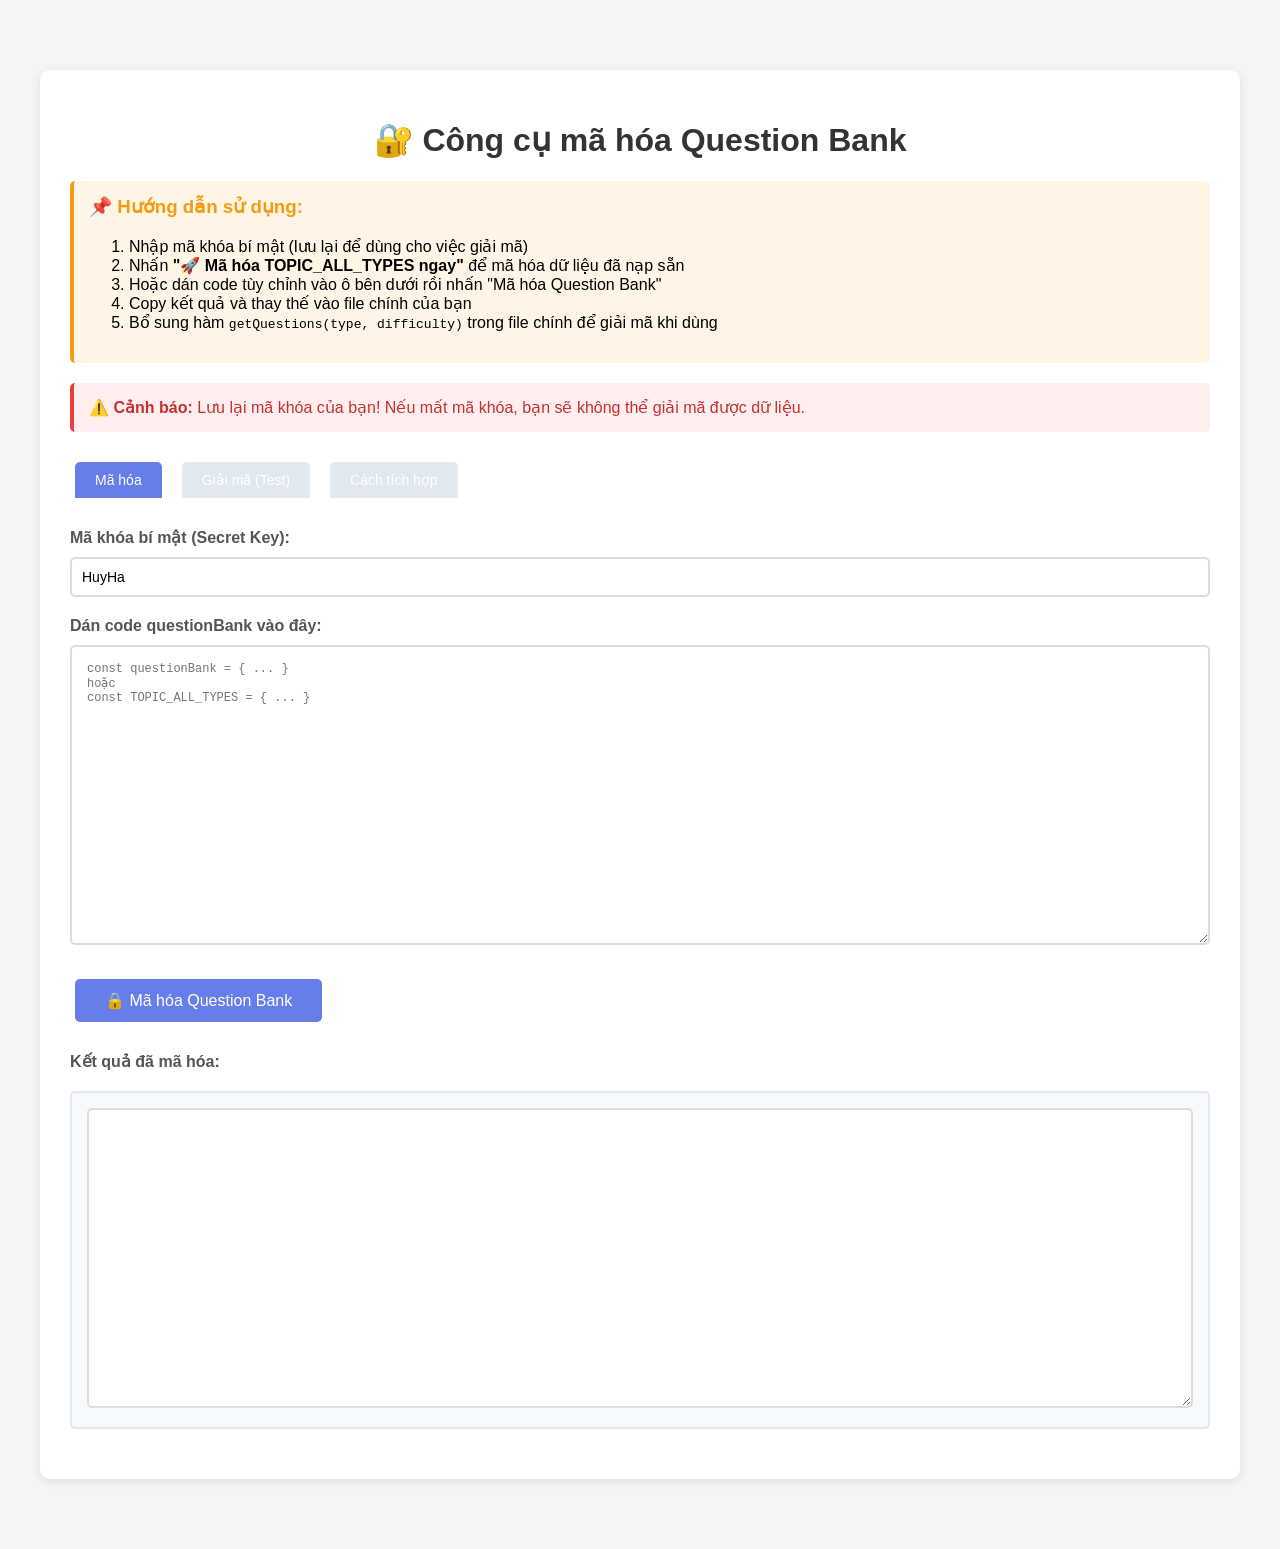
<file: Công cụ mã hóa Question Bank.html>
<!DOCTYPE html>
<html lang="vi"><head>
<meta http-equiv="content-type" content="text/html; charset=UTF-8">
    <meta charset="UTF-8">
    <meta name="viewport" content="width=device-width, initial-scale=1.0">
    <link rel="icon" type="image/x-icon" href="./images/mambo.png">
    <title>Công cụ mã hóa Question Bank (BOTKT)</title>
    <style>
        body {
            font-family: Arial, sans-serif;
            max-width: 1200px;
            margin: 50px auto;
            padding: 20px;
            background: #f5f5f5;
        }

        .container {
            background: white;
            padding: 30px;
            border-radius: 10px;
            box-shadow: 0 2px 10px rgba(0,0,0,0.1);
        }

        h1 {
            color: #333;
            text-align: center;
        }

        .section {
            margin: 20px 0;
        }

        label {
            display: block;
            margin-bottom: 10px;
            font-weight: bold;
            color: #555;
        }

        input[type="text"] {
            width: 100%;
            padding: 10px;
            border: 2px solid #ddd;
            border-radius: 5px;
            font-size: 14px;
            box-sizing: border-box;
        }

        textarea {
            width: 100%;
            min-height: 300px;
            padding: 15px;
            border: 2px solid #ddd;
            border-radius: 5px;
            font-family: 'Courier New', monospace;
            font-size: 12px;
            box-sizing: border-box;
            resize: vertical;
        }

        button {
            background: #667eea;
            color: white;
            padding: 12px 30px;
            border: none;
            border-radius: 5px;
            cursor: pointer;
            font-size: 16px;
            margin: 10px 5px;
            transition: background 0.3s;
        }

            button:hover {
                background: #5568d3;
            }

            button.success {
                background: #48bb78;
            }

                button.success:hover {
                    background: #38a169;
                }

        .output {
            background: #f7fafc;
            padding: 15px;
            border-radius: 5px;
            border: 2px solid #e2e8f0;
            margin-top: 20px;
        }

        .instruction {
            background: #fef5e7;
            padding: 15px;
            border-radius: 5px;
            border-left: 4px solid #f39c12;
            margin: 20px 0;
        }

            .instruction h3 {
                margin-top: 0;
                color: #f39c12;
            }

        .warning {
            background: #fee;
            padding: 15px;
            border-radius: 5px;
            border-left: 4px solid #e53e3e;
            margin: 20px 0;
            color: #c53030;
        }

        .success-msg {
            background: #e6fffa;
            padding: 15px;
            border-radius: 5px;
            border-left: 4px solid #48bb78;
            margin: 20px 0;
            color: #22543d;
            display: none;
        }

        .tabs {
            display: flex;
            gap: 10px;
            margin-bottom: 20px;
        }

        .tab {
            padding: 10px 20px;
            background: #e2e8f0;
            border: none;
            border-radius: 5px 5px 0 0;
            cursor: pointer;
            font-size: 14px;
        }

            .tab.active {
                background: #667eea;
                color: white;
            }

        .tab-content {
            display: none;
        }

            .tab-content.active {
                display: block;
            }

        pre {
            background: #2d3748;
            color: #e2e8f0;
            padding: 15px;
            border-radius: 5px;
            overflow-x: auto;
            font-size: 12px;
        }
    </style>
</head>
<body>
    <div class="container">
        <h1>🔐 Công cụ mã hóa Question Bank</h1>

        <div class="instruction">
            <h3>📌 Hướng dẫn sử dụng:</h3>
            <ol>
                <li>Nhập mã khóa bí mật (lưu lại để dùng cho việc giải mã)</li>
                <li>Nhấn <strong>"🚀 Mã hóa TOPIC_ALL_TYPES ngay"</strong> để mã hóa dữ liệu đã nạp sẵn</li>
                <li>Hoặc dán code tùy chỉnh vào ô bên dưới rồi nhấn "Mã hóa Question Bank"</li>
                <li>Copy kết quả và thay thế vào file chính của bạn</li>
                <li>Bổ sung hàm <code>getQuestions(type, difficulty)</code> trong file chính để giải mã khi dùng</li>
            </ol>
        </div>

        <div class="warning">
            <strong>⚠️ Cảnh báo:</strong> Lưu lại mã khóa của bạn! Nếu mất mã khóa, bạn sẽ không thể giải mã được dữ liệu.
        </div>

        <div class="tabs">
            <button class="tab active" onclick="switchTab('encrypt', event)">Mã hóa</button>
            <button class="tab" onclick="switchTab('decrypt', event)">Giải mã (Test)</button>
            <button class="tab" onclick="switchTab('usage', event)">Cách tích hợp</button>
        </div>

        <!-- Tab Mã hóa -->
        <div id="encrypt-tab" class="tab-content active">
            <div class="section">
                <label for="encryptKey">Mã khóa bí mật (Secret Key):</label>
                <input type="text" id="encryptKey" placeholder="Nhập mã khóa của bạn" value="HuyHa">
            </div>

            <div class="section">
                <label for="questionBankInput">Dán code questionBank vào đây:</label>
                <textarea id="questionBankInput" placeholder="const questionBank = { ... }
hoặc
const TOPIC_ALL_TYPES = { ... }"></textarea>
            </div>

            <div class="section">
                <button onclick="encryptQuestionBank()">🔒 Mã hóa Question Bank</button>
                <button class="success" onclick="copyEncrypted()" id="copyBtn" style="display: none;">📋 Copy kết quả</button>
            </div>

            <div class="success-msg" id="successMsg">
                ✅ Mã hóa thành công! Bạn có thể copy kết quả bên dưới.
            </div>

            <div class="section">
                <label>Kết quả đã mã hóa:</label>
                <div class="output">
                    <textarea id="encryptedOutput" readonly="readonly"></textarea>
                </div>
            </div>
        </div>

        <!-- Tab Giải mã -->
        <div id="decrypt-tab" class="tab-content">
            <div class="section">
                <label for="decryptKey">Mã khóa bí mật (Secret Key):</label>
                <input type="text" id="decryptKey" placeholder="Nhập mã khóa để giải mã" value="HuyHa">
            </div>

            <div class="section">
                <label for="encryptedInput">Dán dữ liệu đã mã hóa vào đây:</label>
                <textarea id="encryptedInput" placeholder="Dán dữ liệu đã mã hóa..."></textarea>
            </div>

            <div class="section">
                <button onclick="decryptQuestionBank()">🔓 Giải mã để kiểm tra</button>
            </div>

            <div class="section">
                <label>Kết quả giải mã:</label>
                <div class="output">
                    <textarea id="decryptedOutput" readonly="readonly"></textarea>
                </div>
            </div>
        </div>

        <!-- Tab Cách tích hợp -->
        <div id="usage-tab" class="tab-content">
            <h3>📖 Cách tích hợp vào file quiz chính</h3>
            <p>Sau khi mã hóa, copy phần kết quả vào file HTML của bạn, sau đó sử dụng hàm <code>getQuestions()</code> để lấy câu hỏi:</p>

            <h4>Ví dụ: Lấy câu hỏi trắc nghiệm dễ của chủ đề "te-bao-co-ban"</h4>
            <pre>const questions = getQuestions('te-bao-co-ban', 'mc');
// Lọc theo độ khó:
const easyQuestions = questions.filter(q =&gt; q.level === 'easy');</pre>

            <h4>Các chủ đề (topic keys) trong TOPIC_ALL_TYPES:</h4>
            <ul>
                <li><code>'te-bao-co-ban'</code> — Tế bào cơ bản</li>
                <li><code>'thanh-phan-hoa-hoc'</code> — Thành phần hóa học</li>
                <li><code>'quy-luat-phan-ly'</code> — Quy luật phân ly</li>
                <li><code>'chu-trinh-calvin'</code> — Chu trình Calvin</li>
                <li><code>'chu-ky-te-bao'</code> — Chu kỳ tế bào</li>
            </ul>

            <h4>Các loại câu hỏi (type keys):</h4>
            <ul>
                <li><code>'mc'</code> — Multiple choice (Trắc nghiệm)</li>
                <li><code>'yn'</code> — Yes/No (Đúng/Sai)</li>
                <li><code>'fill'</code> — Fill in the blank (Điền chỗ trống)</li>
                <li><code>'match'</code> — Matching (Ghép đôi)</li>
                <li><code>'essay'</code> — Essay (Tự luận)</li>
                <li><code>'diagram'</code> — Diagram (Sơ đồ)</li>
            </ul>

            <h4>Cấu trúc hàm <code>getQuestions</code> (đã được tích hợp trong kết quả mã hóa):</h4>
            <pre>// Cách dùng:
const mcQuestions = getQuestions('te-bao-co-ban', 'mc');
const ynQuestions = getQuestions('chu-trinh-calvin', 'yn');
const fillQuestions = getQuestions('quy-luat-phan-ly', 'fill');</pre>

            <h4>Ví dụ tích hợp vào hàm loadNextQuestionSet():</h4>
            <pre>function loadNextQuestionSet() {
    let nextType = null;
    for (let type of state.selectedQuizTypes) {
        if (state.questionsPerType[type].questions.length &lt; 5) {
            nextType = type;
            break;
        }
    }

    if (!nextType) {
        showCompletion();
        return;
    }

    state.currentQuizType = nextType;
    const typeData = state.questionsPerType[nextType];

    // SỬ DỤNG HÀM getQuestions ĐỂ GIẢI MÃ
    const questions = getQuestions(nextType, typeData.difficulty);

    if (!questions || questions.length === 0) {
        console.error('Không thể tải câu hỏi');
        alert('Lỗi: Không thể tải câu hỏi. Vui lòng kiểm tra lại.');
        return;
    }

    const randomIndex = Math.floor(Math.random() * questions.length);
    const question = questions[randomIndex];

    typeData.questions.push(question);

    displayQuestion(nextType, question, typeData.difficulty);
    updateStats();
}</pre>
        </div>
    </div>

    <script>
        // =====================================================
        // TOPIC_ALL_TYPES DATA (built-in)
        // =====================================================
        const TOPIC_ALL_TYPES = {

            'te-bao-co-ban': {
                mc: [
                    { level: 'easy', text: 'Tế bào nào sau đây KHÔNG có màng nhân?', options: ['Tế bào gan người', 'Vi khuẩn E. coli', 'Tế bào nấm men', 'Tế bào thực vật'], correct: 1 },
                    { level: 'medium', text: 'Màng sinh chất có tính "lỏng" nghĩa là:', options: ['Màng dễ bị phá vỡ', 'Các phospholipid và protein có thể dịch chuyển trong mặt phẳng màng', 'Màng chứa nhiều nước', 'Màng có nhiều lỗ rỗng'], correct: 1 },
                    { level: 'medium', text: 'Những năm 1600, một dụng cụ nghiên cứu mà rất nhiều các nhà khoa học muốn có là:', options: ['Máy lắc', 'cân điện tử', 'máy li tâm', 'kính hiển vi'], correct: 3 },
                    { level: 'hard', text: 'Tế bào hồng cầu (không có nhân, ti thể) lấy năng lượng từ đâu?', options: ['Quang hợp', 'Đường phân kị khí (glycolysis) vì không có ti thể', 'Hô hấp hiếu khí', 'Không cần năng lượng'], correct: 1 },
                ],
                yn: [
                    { level: 'easy', text: 'Tất cả tế bào đều có màng sinh chất bao bọc.', correct: true, explanation: 'Đúng — màng sinh chất là ranh giới bắt buộc của mọi tế bào sống.' },
                    { level: 'easy', text: 'Matthias Schleiden là nhà thực vật học người Đức cho rằng thực vật được cấu tạo từ tế bào.', correct: true, explanation: 'Đúng — ông đã quan sát tế bào ở rất nhiều các loài cây khác nhau.' },
                    { level: 'easy', text: 'Theodo Schwann là nhà động vật học người Đức cho rằng động vật được cấu tạo từ tế bào.', correct: true, explanation: 'Đúng — ông đã quan sát tế bào ở rất nhiều các loài động vật khác nhau.' },
                    { level: 'easy', text: 'Không còn nhiều tư liệu và hình ảnh của Robert Hooke được giữ lại cho tới ngày nay.', correct: true, explanation: 'Đúng — sau khi mất, mọi tài liệu và hình ảnh của Robert bị mất tích.' },
                    { level: 'medium', text: 'Chỉ những sinh vật đa bào được cấu tạo từ tế bào.', correct: false, explanation: 'Sai — mọi sinh vật đều được cấu tạo từ tế bào.' },
                    { level: 'medium', text: 'Tế bào chỉ có thể được sinh ra từ những tế bào tồn tại trước.', correct: true, explanation: 'Đúng — luận điểm này là cơ sở vững chắc để xóa bỏ các lí thuyết mang tính mê tín dị đoan' },
                    { level: 'hard', text: 'Tế bào là đơn vị cấu trúc và chức năng cơ bản của sự sống.', correct: true, explanation: 'Đúng — Tế bào là đơn vị cơ bản thể hiệu đủ các chức năng sống.' },
                ],
                fill: [
                    { level: 'easy', text: 'Tế bào được cấu tạo từ ____ lớp phospholipid tạo thành màng kép.', blanks: ['2'], display: 'Tế bào được cấu tạo từ [___] lớp phospholipid tạo thành màng kép.' },
                    { level: 'medium', text: 'Mô hình cấu trúc màng sinh chất do Singer và Nicolson đề xuất năm 1972 được gọi là mô hình ____.', blanks: ['khảm lỏng'], display: 'Mô hình cấu trúc màng sinh chất được gọi là mô hình [___].' },
                    { level: 'hard', text: 'Tỉ lệ S/V (diện tích bề mặt / thể tích) quyết định hiệu quả trao đổi chất của tế bào — tỉ lệ càng ____ thì hiệu quả càng cao.', blanks: ['lớn'], display: 'Tỉ lệ S/V quyết định hiệu quả trao đổi chất — tỉ lệ càng [___] thì hiệu quả càng cao.' },
                ],
                match: [
                    {
                        level: 'easy',
                        instruction: 'Ghép mỗi loại tế bào (cột A) với đặc điểm tương ứng (cột B):',
                        colA: ['Vi khuẩn E. coli', 'Tế bào gan người', 'Tế bào thực vật', 'Nấm men'],
                        colB: ['Nhân thực, có lục lạp và thành celluloe', 'Nhân sơ, không có màng nhân', 'Nhân thực, có ti thể và mạng lưới nội chất', 'Nhân thực, có thành chitin'],
                        answers: [1, 2, 0, 3]
                    },
                    {
                        level: 'medium',
                        instruction: 'Ghép bào quan (cột A) với chức năng chính (cột B):',
                        colA: ['Ti thể', 'Lục lạp', 'Ribosome', 'Lưới nội chất hạt'],
                        colB: ['Tổng hợp protein', 'Quang hợp', 'Hô hấp hiếu khí, tổng hợp ATP', 'Tổng hợp và vận chuyển protein tiết'],
                        answers: [2, 1, 0, 3]
                    },
                ],
                essay: [
                    { level: 'easy', text: 'Giải thích tại sao tế bào không thể lớn vô hạn. Tỉ lệ S/V có vai trò gì?', points: 2 },
                    { level: 'medium', text: 'So sánh tế bào nhân sơ và tế bào nhân thực về cấu trúc màng, DNA và bào quan. Lập bảng so sánh.', points: 3 },
                    { level: 'hard', text: 'Phân tích mối liên hệ giữa cấu trúc màng sinh chất (mô hình khảm lỏng) và các chức năng sinh học của màng (vận chuyển, nhận tín hiệu, trao đổi chất).', points: 3 },
                ],
                diagram: [
                    { level: 'easy', text: 'Quan sát sơ đồ tế bào động vật điển hình. Xác định và gọi tên 4 bào quan được đánh số trong hình. Nêu chức năng của mỗi bào quan đó.', points: 2 },
                    { level: 'hard', text: 'Sơ đồ dưới đây minh họa cấu trúc màng sinh chất (mô hình khảm lỏng). Giải thích vai trò của từng thành phần: (1) phospholipid, (2) cholesterol, (3) protein xuyên màng, (4) chuỗi đường glycoprotein.', points: 4 },
                ],
            },

            'thanh-phan-hoa-hoc': {
                mc: [
                    { level: 'easy', text: 'Đơn vị cấu trúc cơ bản của protein là:', options: ['Nucleotide', 'Glucose', 'Amino acid', 'Glycerol'], correct: 2 },
                    { level: 'medium', text: 'Liên kết nào nối các amino acid thành chuỗi polypeptide?', options: ['Liên kết hydro', 'Liên kết peptide (-CO-NH-)', 'Liên kết disulfide', 'Liên kết ion'], correct: 1 },
                    { level: 'hard', text: 'DNA và RNA khác nhau ở chỗ DNA có đường ______ và base ______ thay vì U:', options: ['ribose, T', 'deoxyribose, T', 'ribose, U', 'deoxyribose, A'], correct: 1 },
                ],
                yn: [
                    { level: 'easy', text: 'Cellulose và tinh bột đều là polysaccharide được tạo từ glucose.', correct: true, explanation: 'Đúng — cả hai đều là polymer của glucose, nhưng kiểu liên kết glycosid khác nhau (α vs β).' },
                    { level: 'medium', text: 'Protein sau khi biến tính bởi nhiệt độ cao luôn có thể hồi phục hoạt tính ban đầu khi làm nguội.', correct: false, explanation: 'Sai — biến tính bất thuận nghịch (irreversible denaturation) làm mất hoạt tính vĩnh viễn.' },
                    { level: 'hard', text: 'Enzyme là protein nên sau khi xúc tác phản ứng bị tiêu thụ và không thể dùng lại.', correct: false, explanation: 'Sai — enzyme là chất xúc tác sinh học, không bị tiêu thụ trong phản ứng và có thể tái sử dụng.' },
                ],
                fill: [
                    { level: 'easy', text: 'Nước chiếm khoảng ____% khối lượng tế bào sống.', blanks: ['70-90'], display: 'Nước chiếm khoảng [___]% khối lượng tế bào sống.' },
                    { level: 'medium', text: 'Cấu trúc bậc ____ của protein là hình dạng không gian ba chiều do liên kết giữa các nhóm R của amino acid tạo thành.', blanks: ['3 (bậc ba)'], display: 'Cấu trúc bậc [___] của protein là hình dạng không gian ba chiều.' },
                    { level: 'hard', text: 'Nucleotide gồm 3 thành phần: đường _____, nhóm _____, và nitrogenus base.', blanks: ['pentose', 'phosphate'], display: 'Nucleotide gồm: đường [___], nhóm [___], và nitrogenus base.' },
                ],
                match: [
                    {
                        level: 'easy',
                        instruction: 'Ghép đại phân tử (cột A) với đơn vị cấu trúc tương ứng (cột B):',
                        colA: ['Protein', 'DNA / RNA', 'Polysaccharide (tinh bột)', 'Lipid (mỡ)'],
                        colB: ['Glucose (đường đơn)', 'Acid béo + glycerol', 'Amino acid', 'Nucleotide'],
                        answers: [2, 3, 0, 1]
                    },
                    {
                        level: 'medium',
                        instruction: 'Ghép tên liên kết hóa học (cột A) với loại phân tử sinh học chứa liên kết đó (cột B):',
                        colA: ['Liên kết peptide', 'Liên kết glycosid', 'Liên kết ester', 'Liên kết hydro'],
                        colB: ['Polysaccharide (cellulose, tinh bột)', 'Lipid (triglyceride)', 'Cấu trúc bậc 2 của protein (α-helix)', 'Protein (chuỗi polypeptide)'],
                        answers: [3, 0, 1, 2]
                    },
                ],
                essay: [
                    { level: 'easy', text: 'Giải thích tại sao nước được coi là "dung môi của sự sống". Nêu ít nhất 3 tính chất đặc biệt của nước có ý nghĩa sinh học.', points: 2 },
                    { level: 'hard', text: 'So sánh cấu trúc và chức năng của DNA và RNA. Giải thích tại sao DNA phù hợp để lưu trữ thông tin di truyền còn RNA phù hợp để truyền đạt thông tin đó.', points: 4 },
                ],
                diagram: [
                    { level: 'medium', text: 'Sơ đồ bên thể hiện cấu trúc bậc 1, 2, 3 và 4 của protein. Mô tả từng bậc cấu trúc và loại liên kết hóa học duy trì mỗi bậc đó.', points: 3 },
                ],
            },

            'quy-luat-phan-ly': {
                mc: [
                    { level: 'easy', text: 'Phép lai Aa × Aa cho tỉ lệ kiểu gene F2:', options: ['1AA : 1Aa : 1aa', '1AA : 2Aa : 1aa', '3AA : 1aa', 'Toàn bộ Aa'], correct: 1 },
                    { level: 'medium', text: 'Bệnh di truyền lặn trên NST thường. Bố mẹ bình thường có con bị bệnh. Kiểu gene của bố mẹ là:', options: ['AA × AA', 'AA × Aa', 'Aa × Aa', 'Aa × aa'], correct: 2 },
                    { level: 'hard', text: 'Phép lai Aa (hoa tím, trội không hoàn toàn) × Aa cho F1 tỉ lệ kiểu hình:', options: ['Toàn tím', '3 tím : 1 trắng', '1 tím : 2 hồng : 1 trắng', '1 tím : 1 trắng'], correct: 2 },
                ],
                yn: [
                    { level: 'easy', text: 'Trong phép lai một cặp tính trạng, F2 luôn có tỉ lệ 3 trội : 1 lặn.', correct: false, explanation: 'Sai — tỉ lệ 3:1 chỉ đúng khi trội hoàn toàn. Trội không hoàn toàn → F2 có tỉ lệ 1:2:1 kiểu hình.' },
                    { level: 'medium', text: 'Phép lai phân tích (test cross) dùng cá thể đồng hợp lặn để xác định kiểu gene của cá thể chưa biết.', correct: true, explanation: 'Đúng — test cross (lai với aa) cho phép xác định cá thể kiểm tra là AA hay Aa dựa vào tỉ lệ con lai.' },
                    { level: 'hard', text: 'Nếu bố mẹ đều có kiểu hình trội thì con không thể có kiểu hình lặn.', correct: false, explanation: 'Sai — nếu bố mẹ đều dị hợp (Aa × Aa) thì 25% con sẽ có kiểu hình lặn (aa).' },
                ],
                fill: [
                    { level: 'easy', text: 'Theo Mendel, hai alen của một gene _____ về hai giao tử khác nhau trong quá trình giảm phân.', blanks: ['phân ly'], display: 'Theo Mendel, hai alen _____ về hai giao tử khác nhau trong giảm phân.' },
                    { level: 'medium', text: 'Lai Aa × aa cho tỉ lệ con: _____ Aa và _____ aa (tính theo %)', blanks: ['50%', '50%'], display: 'Lai Aa × aa cho tỉ lệ: [___] Aa và [___] aa.' },
                    { level: 'hard', text: 'Trong quần thể cân bằng Hardy-Weinberg, nếu tần số alen A = 0,7 và a = 0,3 thì tần số kiểu gene Aa = _____', blanks: ['0,42'], display: 'Tần số kiểu gene Aa = [___] (theo Hardy-Weinberg).' },
                ],
                match: [
                    {
                        level: 'easy',
                        instruction: 'Ghép phép lai (cột A) với tỉ lệ kiểu hình F1/F2 (cột B) — trội hoàn toàn:',
                        colA: ['AA × aa', 'Aa × Aa', 'Aa × aa', 'AA × Aa'],
                        colB: ['Toàn trội (100%)', '3 trội : 1 lặn', '1 trội : 1 lặn', '50% AA : 50% Aa (toàn trội)'],
                        answers: [0, 1, 2, 3]
                    },
                    {
                        level: 'medium',
                        instruction: 'Ghép thuật ngữ di truyền (cột A) với định nghĩa (cột B):',
                        colA: ['Kiểu gene', 'Kiểu hình', 'Alen', 'Test cross'],
                        colB: ['Lai với cá thể đồng hợp lặn để xác định kiểu gene', 'Tổ hợp alen của một cá thể', 'Biểu hiện bề ngoài của kiểu gene', 'Một trong các dạng khác nhau của một gene'],
                        answers: [1, 2, 3, 0]
                    },
                ],
                essay: [
                    { level: 'easy', text: 'Trình bày nội dung quy luật phân ly của Mendel. Điều kiện nghiệm đúng của quy luật là gì?', points: 2 },
                    { level: 'hard', text: 'Ở người, bệnh phenylketon niệu do gene lặn a trên NST thường. Một cặp vợ chồng đều bình thường nhưng có em của chồng bị bệnh. Xác suất con đầu lòng của họ bị bệnh là bao nhiêu? Giải thích.', points: 4 },
                ],
                diagram: [
                    { level: 'medium', text: 'Sơ đồ lai dưới đây (P: Aa × Aa → F1). Viết sơ đồ lai đầy đủ, xác định tỉ lệ kiểu gene và kiểu hình F1. Nhận xét về xác suất xuất hiện từng kiểu gene.', points: 3 },
                ],
            },

            'chu-trinh-calvin': {
                mc: [
                    { level: 'easy', text: 'Pha tối (chu trình Calvin) xảy ra ở đâu trong lục lạp?', options: ['Màng thylakoid', 'Chất nền (stroma)', 'Màng ngoài lục lạp', 'Tế bào chất'], correct: 1 },
                    { level: 'medium', text: 'Chất nhận CO₂ đầu tiên trong chu trình Calvin là:', options: ['G3P (glyceraldehyde-3-phosphate)', 'RuBP (ribulose-1,5-bisphosphate)', 'ATP', 'NADPH'], correct: 1 },
                    { level: 'hard', text: 'Để tổng hợp 1 phân tử glucose (6C), chu trình Calvin cần quay bao nhiêu vòng?', options: ['1 vòng', '3 vòng', '6 vòng', '12 vòng'], correct: 2 },
                ],
                yn: [
                    { level: 'easy', text: 'Chu trình Calvin trực tiếp cần ánh sáng để hoạt động.', correct: false, explanation: 'Sai — chu trình Calvin (pha tối) không cần ánh sáng trực tiếp, chỉ cần ATP và NADPH từ pha sáng.' },
                    { level: 'medium', text: 'Enzyme RuBisCO xúc tác phản ứng gắn CO₂ vào RuBP để tạo hai phân tử 3-PGA.', correct: true, explanation: 'Đúng — RuBisCO (ribulose-1,5-bisphosphate carboxylase/oxygenase) là enzyme quan trọng nhất trong chu trình Calvin.' },
                    { level: 'hard', text: 'Sản phẩm trực tiếp của chu trình Calvin là glucose.', correct: false, explanation: 'Sai — sản phẩm trực tiếp là G3P (glyceraldehyde-3-phosphate). Glucose được tổng hợp từ G3P qua nhiều bước tiếp theo.' },
                ],
                fill: [
                    { level: 'easy', text: 'Chu trình Calvin còn được gọi là pha _____ của quang hợp.', blanks: ['tối / C3'], display: 'Chu trình Calvin còn gọi là pha [___] của quang hợp.' },
                    { level: 'medium', text: 'Trong chu trình Calvin, CO₂ được cố định nhờ enzyme _____ để tạo ra 2 phân tử _____ (3C).', blanks: ['RuBisCO', '3-PGA'], display: 'CO₂ được cố định nhờ enzyme [___] → tạo ra 2 phân tử [___] (3C).' },
                    { level: 'hard', text: 'Để tổng hợp 1 G3P, chu trình Calvin tiêu tốn _____ ATP và _____ NADPH.', blanks: ['9', '6'], display: 'Để tổng hợp 1 G3P cần [___] ATP và [___] NADPH.' },
                ],
                match: [
                    {
                        level: 'easy',
                        instruction: 'Ghép giai đoạn của chu trình Calvin (cột A) với mô tả (cột B):',
                        colA: ['Cố định CO₂', 'Khử 3-PGA', 'Tái tạo RuBP'],
                        colB: ['Dùng ATP để tái tạo chất nhận CO₂ (RuBP)', 'CO₂ + RuBP → 2 × 3-PGA (nhờ RuBisCO)', '3-PGA + ATP + NADPH → G3P'],
                        answers: [1, 2, 0]
                    },
                    {
                        level: 'medium',
                        instruction: 'Ghép chất (cột A) với vai trò trong quang hợp (cột B):',
                        colA: ['ATP', 'NADPH', 'RuBP', 'G3P'],
                        colB: ['Chất nhận CO₂ (5C)', 'Sản phẩm 3C, nguyên liệu tổng hợp glucose', 'Năng lượng hóa học (từ pha sáng)', 'Chất khử (electron carrier, từ pha sáng)'],
                        answers: [2, 3, 0, 1]
                    },
                ],
                essay: [
                    { level: 'easy', text: 'Trình bày 3 giai đoạn chính của chu trình Calvin. Mỗi giai đoạn cần nguyên liệu gì và tạo ra sản phẩm gì?', points: 3 },
                    { level: 'hard', text: 'Nếu thiếu NADPH từ pha sáng, chu trình Calvin sẽ bị ảnh hưởng như thế nào? Giải thích dựa trên từng giai đoạn của chu trình.', points: 4 },
                ],
                diagram: [
                    { level: 'medium', text: 'Sơ đồ chu trình Calvin (C3). Điền vào ô trống: tên chất tại các bước, tên enzyme xúc tác bước cố định CO₂, và số lượng ATP/NADPH cần cho mỗi vòng quay.', points: 4 },
                ],
            },

            'chu-ky-te-bao': {
                mc: [
                    { level: 'easy', text: 'DNA được nhân đôi ở giai đoạn nào của chu kỳ tế bào?', options: ['G1', 'S', 'G2', 'M (Mitosis)'], correct: 1 },
                    { level: 'medium', text: 'Điểm kiểm soát G2/M (checkpoint) kiểm tra điều gì?', options: ['DNA đã được nhân đôi hoàn chỉnh và không bị tổn thương trước khi phân chia', 'Tế bào đủ lớn để phân chia', 'Đủ ATP', 'Môi trường bên ngoài thuận lợi'], correct: 0 },
                    { level: 'hard', text: 'Gene ức chế khối u RB (retinoblastoma protein) hoạt động như thế nào?', options: ['Kích thích phân chia tế bào', 'Ức chế yếu tố phiên mã E2F → ngăn tế bào vào pha S khi chưa sẵn sàng', 'Sửa chữa DNA trực tiếp', 'Tổng hợp cyclin'], correct: 1 },
                ],
                yn: [
                    { level: 'easy', text: 'Gian kỳ (Interphase) chiếm phần lớn thời gian của chu kỳ tế bào.', correct: true, explanation: 'Đúng — gian kỳ (~90% thời gian) gồm G1, S, G2; tế bào tổng hợp vật chất và nhân đôi DNA.' },
                    { level: 'medium', text: 'Tế bào ung thư thường có đột biến làm mất chức năng gene ức chế khối u như p53 và RB.', correct: true, explanation: 'Đúng — mất kiểm soát điểm kiểm tra chu kỳ tế bào là đặc điểm cơ bản của tế bào ung thư.' },
                    { level: 'hard', text: 'Tế bào ở G0 không thể bao giờ quay lại chu kỳ tế bào và phân chia.', correct: false, explanation: 'Sai — một số tế bào G0 (tế bào gan, lympho T) có thể tái nhập chu kỳ khi nhận tín hiệu phù hợp.' },
                ],
                fill: [
                    { level: 'easy', text: 'Chu kỳ tế bào gồm hai pha chính: _____ (G1, S, G2) và pha M (phân chia).', blanks: ['gian kỳ (Interphase)'], display: 'Chu kỳ tế bào gồm: [___] và pha M.' },
                    { level: 'medium', text: 'Phức hợp _____ - CDK thúc đẩy tế bào vượt qua các điểm kiểm soát trong chu kỳ.', blanks: ['Cyclin'], display: 'Phức hợp [___]-CDK thúc đẩy tế bào vượt các điểm kiểm soát.' },
                    { level: 'hard', text: 'Khi phức hợp MPF (Maturation Promoting Factor = _____-CDK1) đạt nồng độ cao, tế bào bước vào _____.', blanks: ['Cyclin B', 'pha M (nguyên phân)'], display: 'Phức hợp [___]-CDK1 cao → tế bào vào [___].' },
                ],
                match: [
                    {
                        level: 'easy',
                        instruction: 'Ghép giai đoạn chu kỳ tế bào (cột A) với hoạt động chính (cột B):',
                        colA: ['G1', 'S', 'G2', 'M'],
                        colB: ['Phân chia nhân và tế bào chất', 'Tổng hợp DNA (nhân đôi)', 'Tăng trưởng, tổng hợp bào quan', 'Kiểm tra DNA, tổng hợp protein cần cho phân chia'],
                        answers: [2, 1, 3, 0]
                    },
                    {
                        level: 'hard',
                        instruction: 'Ghép điểm kiểm soát (checkpoint) với điều kiện cần thỏa mãn (cột B):',
                        colA: ['G1/S checkpoint', 'G2/M checkpoint', 'Spindle checkpoint (M)', 'G0 exit'],
                        colB: ['Các nhiễm sắc thể đã gắn vào thoi phân bào', 'Tín hiệu mitogen và DNA không bị tổn thương', 'DNA nhân đôi hoàn chỉnh, không tổn thương', 'Nhận tín hiệu tăng trưởng đặc hiệu (EGF, IGF)'],
                        answers: [1, 2, 0, 3]
                    },
                ],
                essay: [
                    { level: 'easy', text: 'Tại sao tế bào ung thư có thể phân chia liên tục? Kể tên ít nhất 2 gene liên quan và giải thích vai trò của chúng.', points: 3 },
                    { level: 'hard', text: 'Thuốc taxol ổn định vi ống của thoi phân bào (ngăn khử trùng hợp). Giải thích cơ chế tác dụng chống ung thư của taxol dựa trên kiến thức về chu kỳ tế bào và spindle checkpoint.', points: 4 },
                ],
                diagram: [
                    { level: 'medium', text: 'Sơ đồ chu kỳ tế bào với các giai đoạn G1, S, G2, M và các điểm kiểm soát. Đánh dấu vị trí 3 điểm kiểm soát chính, nêu tên và điều kiện kiểm tra tại mỗi điểm.', points: 4 },
                ],
            },
        };

        // =====================================================
        // ENCRYPTION FUNCTIONS
        // =====================================================
        function xorEncrypt(text, key) {
            let result = '';
            for (let i = 0; i < text.length; i++) {
                result += String.fromCharCode(text.charCodeAt(i) ^ key.charCodeAt(i % key.length));
            }
            return btoa(unescape(encodeURIComponent(result)));
        }

        function xorDecrypt(encrypted, key) {
            try {
                const text = decodeURIComponent(escape(atob(encrypted)));
                let result = '';
                for (let i = 0; i < text.length; i++) {
                    result += String.fromCharCode(text.charCodeAt(i) ^ key.charCodeAt(i % key.length));
                }
                return result;
            } catch (e) {
                return null;
            }
        }

        function switchTab(tabName, event) {
            document.querySelectorAll('.tab').forEach(tab => tab.classList.remove('active'));
            document.querySelectorAll('.tab-content').forEach(content => content.classList.remove('active'));
            if (event) event.target.classList.add('active');
            document.getElementById(tabName + '-tab').classList.add('active');
        }

        function generateEncryptedOutput(dataObj, key) {
            const encrypted = {};
            for (let topic in dataObj) {
                encrypted[topic] = {};
                for (let qtype in dataObj[topic]) {
                    const json = JSON.stringify(dataObj[topic][qtype]);
                    encrypted[topic][qtype] = xorEncrypt(json, key);
                }
            }

            return `// TOPIC_ALL_TYPES đã được mã hóa
// Mã khóa: ${key}
// Ngày tạo: ${new Date().toLocaleString('vi-VN')}
// Chủ đề: te-bao-co-ban | thanh-phan-hoa-hoc | quy-luat-phan-ly | chu-trinh-calvin | chu-ky-te-bao
// Loại câu hỏi: mc | yn | fill | match | essay | diagram

const encryptedQuestionBank = ${JSON.stringify(encrypted, null, 2)};

// =====================================================
// HÀM GIẢI MÃ — TÍCH HỢP VÀO FILE QUIZ CHÍNH
// =====================================================
const ENCRYPTION_KEY = '${key}';

function xorDecrypt(encrypted, key) {
        try {
            const text = decodeURIComponent(escape(atob(encrypted)));
            let result = '';
            for (let i = 0; i < text.length; i++) {
                result += String.fromCharCode(text.charCodeAt(i) ^ key.charCodeAt(i % key.length));
            }
            return result;
        } catch (e) {
            console.error('Decryption error:', e);
            return null;
        }
}

/**
     * Lấy danh sách câu hỏi theo chủ đề và loại
     * @param {string} topic  - 'te-bao-co-ban' | 'thanh-phan-hoa-hoc' | 'quy-luat-phan-ly' | 'chu-trinh-calvin' | 'chu-ky-te-bao'
     * @param {string} qtype  - 'mc' | 'yn' | 'fill' | 'match' | 'essay' | 'diagram'
     * @returns {Array} Mảng câu hỏi đã giải mã
     */
function getQuestions(topic, qtype) {
        if (!encryptedQuestionBank[topic] || !encryptedQuestionBank[topic][qtype]) {
            console.error('Không tìm thấy topic hoặc loại câu hỏi:', topic, qtype);
            return [];
        }
        try {
            const decryptedJSON = xorDecrypt(encryptedQuestionBank[topic][qtype], ENCRYPTION_KEY);
            if (!decryptedJSON) {
                console.error('Giải mã thất bại');
                return [];
            }
            return JSON.parse(decryptedJSON);
        } catch (e) {
            console.error('Lỗi khi lấy câu hỏi:', e);
            return [];
        }
}

// Ví dụ sử dụng:
// const mcQuestions = getQuestions('te-bao-co-ban', 'mc');
// const easyMC = mcQuestions.filter(q => q.level === 'easy');
// const ynQuestions = getQuestions('chu-trinh-calvin', 'yn');
`;
        }

        // Mã hóa Question Bank từ input tùy chỉnh
        function encryptQuestionBank() {
            const key = document.getElementById('encryptKey').value.trim();
            const input = document.getElementById('questionBankInput').value.trim();

            if (!key) {
                alert('⚠️ Vui lòng nhập mã khóa!');
                return;
            }

            if (!input) {
                alert('⚠️ Vui lòng dán code questionBank!');
                return;
            }

            try {
                let dataObj;
                const patterns = [
                    /const\s+TOPIC_ALL_TYPES\s*=\s*(\{[\s\S]*\});?/,
                    /const\s+questionBank\s*=\s*(\{[\s\S]*\});?/,
                ];

                for (let pattern of patterns) {
                    const match = input.match(pattern);
                    if (match && match[1]) {
                        dataObj = eval('(' + match[1] + ')');
                        break;
                    }
                }

                if (!dataObj) {
                    dataObj = eval('(' + input + ')');
                }

                if (!dataObj) throw new Error('Không thể parse dữ liệu');

                const output = generateEncryptedOutput(dataObj, key);
                document.getElementById('encryptedOutput').value = output;
                document.getElementById('successMsg').style.display = 'block';
                document.getElementById('successMsg').textContent = '✅ Mã hóa thành công! Bạn có thể copy kết quả bên dưới.';
                document.getElementById('copyBtn').style.display = 'inline-block';

            } catch (e) {
                alert('❌ Lỗi: ' + e.message + '\n\nVui lòng kiểm tra lại định dạng dữ liệu!');
                console.error(e);
            }
        }

        // Giải mã để test
        function decryptQuestionBank() {
            const key = document.getElementById('decryptKey').value.trim();
            const input = document.getElementById('encryptedInput').value.trim();

            if (!key) {
                alert('⚠️ Vui lòng nhập mã khóa!');
                return;
            }
            if (!input) {
                alert('⚠️ Vui lòng dán dữ liệu đã mã hóa!');
                return;
            }

            try {
                const match = input.match(/const\s+encryptedQuestionBank\s*=\s*(\{[\s\S]*?\});/);
                if (!match || !match[1]) {
                    throw new Error('Không tìm thấy encryptedQuestionBank trong dữ liệu');
                }

                const encryptedObj = eval('(' + match[1] + ')');
                const decrypted = {};

                for (let topic in encryptedObj) {
                    decrypted[topic] = {};
                    for (let qtype in encryptedObj[topic]) {
                        const dec = xorDecrypt(encryptedObj[topic][qtype], key);
                        if (dec) {
                            decrypted[topic][qtype] = JSON.parse(dec);
                        } else {
                            throw new Error('Giải mã thất bại - kiểm tra lại mã khóa!');
                        }
                    }
                }

                document.getElementById('decryptedOutput').value =
                    'const TOPIC_ALL_TYPES = ' + JSON.stringify(decrypted, null, 2) + ';';

                alert('✅ Giải mã thành công! ' + Object.keys(decrypted).length + ' chủ đề đã được khôi phục.');

            } catch (e) {
                alert('❌ Lỗi: ' + e.message);
                console.error(e);
            }
        }

        // Copy kết quả
        function copyEncrypted() {
            const output = document.getElementById('encryptedOutput');
            output.select();
            document.execCommand('copy');

            const btn = document.getElementById('copyBtn');
            const originalText = btn.textContent;
            btn.textContent = '✅ Đã copy!';
            setTimeout(() => { btn.textContent = originalText; }, 2000);
        }
    </script>

</body></html>
</file>
